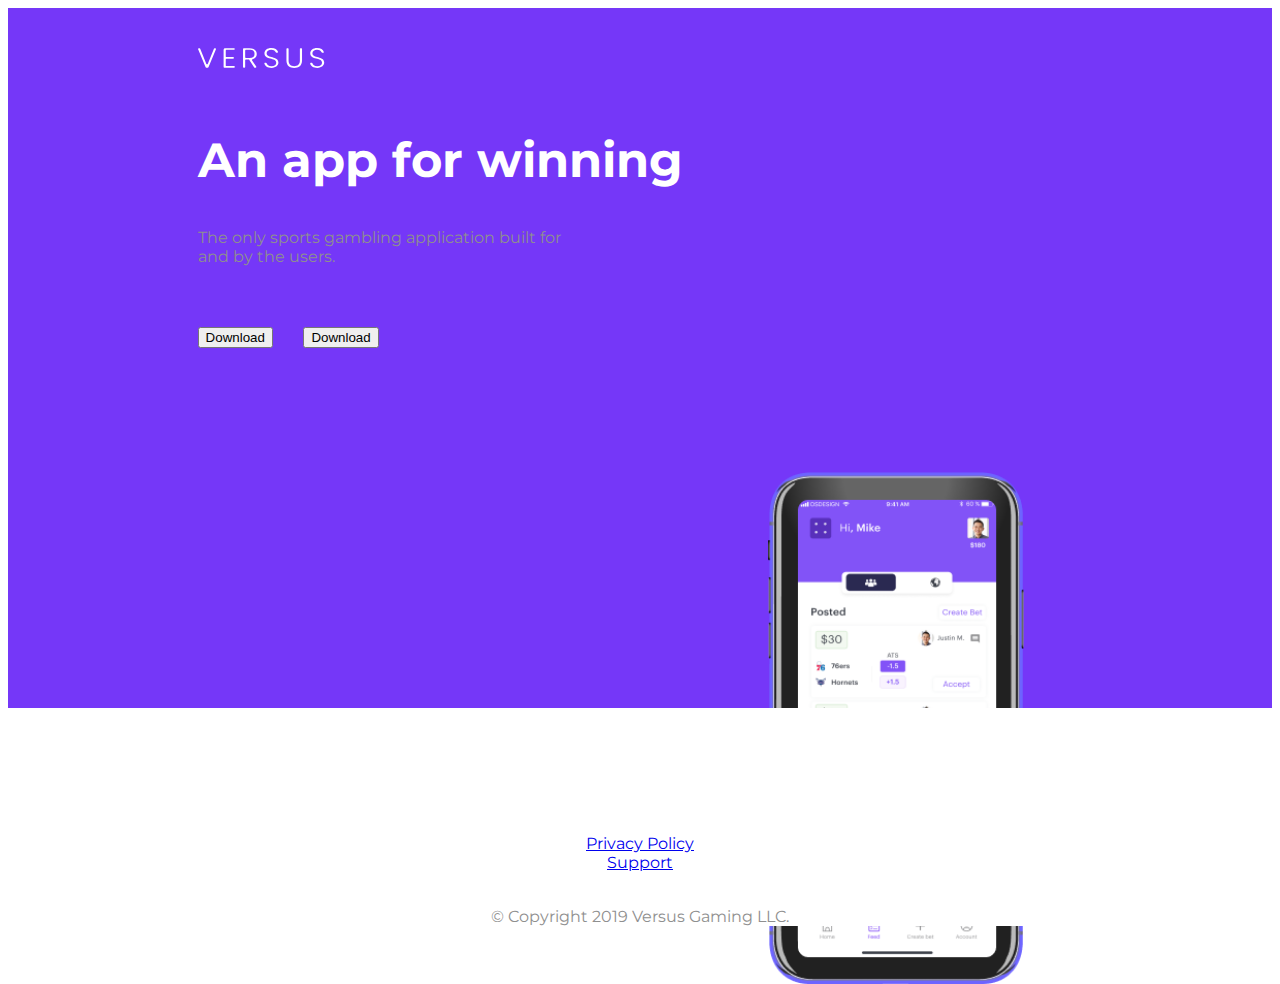
<file: index.html>
<!DOCTYPE html>
<html>

<head>
  <meta charset="utf-8">
  <meta name="viewport" content="width=device-width, initial-scale=1">
  <link rel="icon" href="images/Vector.ico">
  <!-- Bootstrap CSS -->
  <link href="https://cdn.jsdelivr.net/npm/bootstrap@5.1.3/dist/css/bootstrap.min.css" rel="stylesheet" integrity="sha384-1BmE4kWBq78iYhFldvKuhfTAU6auU8tT94WrHftjDbrCEXSU1oBoqyl2QvZ6jIW3" crossorigin="anonymous">
  <title>Versus</title>
  <link rel="stylesheet" href="css/styles.css">

  <!-- Font Awesome Icons -->
  <link rel="stylesheet" href="https://use.fontawesome.com/releases/v5.15.4/css/all.css" integrity="sha384-DyZ88mC6Up2uqS4h/KRgHuoeGwBcD4Ng9SiP4dIRy0EXTlnuz47vAwmeGwVChigm" crossorigin="anonymous">

  <!-- Google Fonts -->
  <link rel="preconnect" href="https://fonts.googleapis.com">
  <link rel="preconnect" href="https://fonts.gstatic.com" crossorigin>
  <link href="https://fonts.googleapis.com/css2?family=Montserrat:wght@400;700;800;900&family=Ubuntu&display=swap" rel="stylesheet">
</head>

<body>
  <script src="https://cdn.jsdelivr.net/npm/bootstrap@5.1.3/dist/js/bootstrap.bundle.min.js" integrity="sha384-ka7Sk0Gln4gmtz2MlQnikT1wXgYsOg+OMhuP+IlRH9sENBO0LRn5q+8nbTov4+1p" crossorigin="anonymous"></script>
  <section id="title" class="colored-section">

    <div class="container-fluid">


    <!-- Title -->
    <div class="row">
      <div class="col-lg-6">
        <img class="logo" src="images/Group.svg" alt="">
        <h1 class="big-heading">An app for winning</h1>
        <p> The only sports gambling application built for <br> and by the users. </p>
        <button type="button" class="btn btn-dark btn-lg download-button"><i class="fab fa-apple"></i> Download</button>
        <button type="button" class="btn btn-outline-light btn-lg download-button"><i class="fab fa-google-play"></i> Download</button>
      </div>
      <div class="phone-image col-lg-6">
        <img class="iphone" src="images/iPhone X - Silver.png" alt="iphone-mockup">

      </div>

    </div>
  </div>

    </section>


  <!-- Footer -->
<section id="footer">
<div class="footer">
  <footer class="white section">
    <div><a class="footer-link" href="privacy.html">Privacy Policy</a></div>
    <div><a class="footer-link" href="support.html">Support</a></div>
    <div class="">
        <i class="ic fab fa-twitter"></i>
        <i class="ic fab fa-facebook"></i>
        <i class="ic fab fa-instagram-square"></i>
        <i class="ic fas fa-envelope"></i>
        <p>© Copyright 2019 Versus Gaming LLC.</p>
      </div>
  </footer>
</div>

</section>



</body>

</html>
</file>
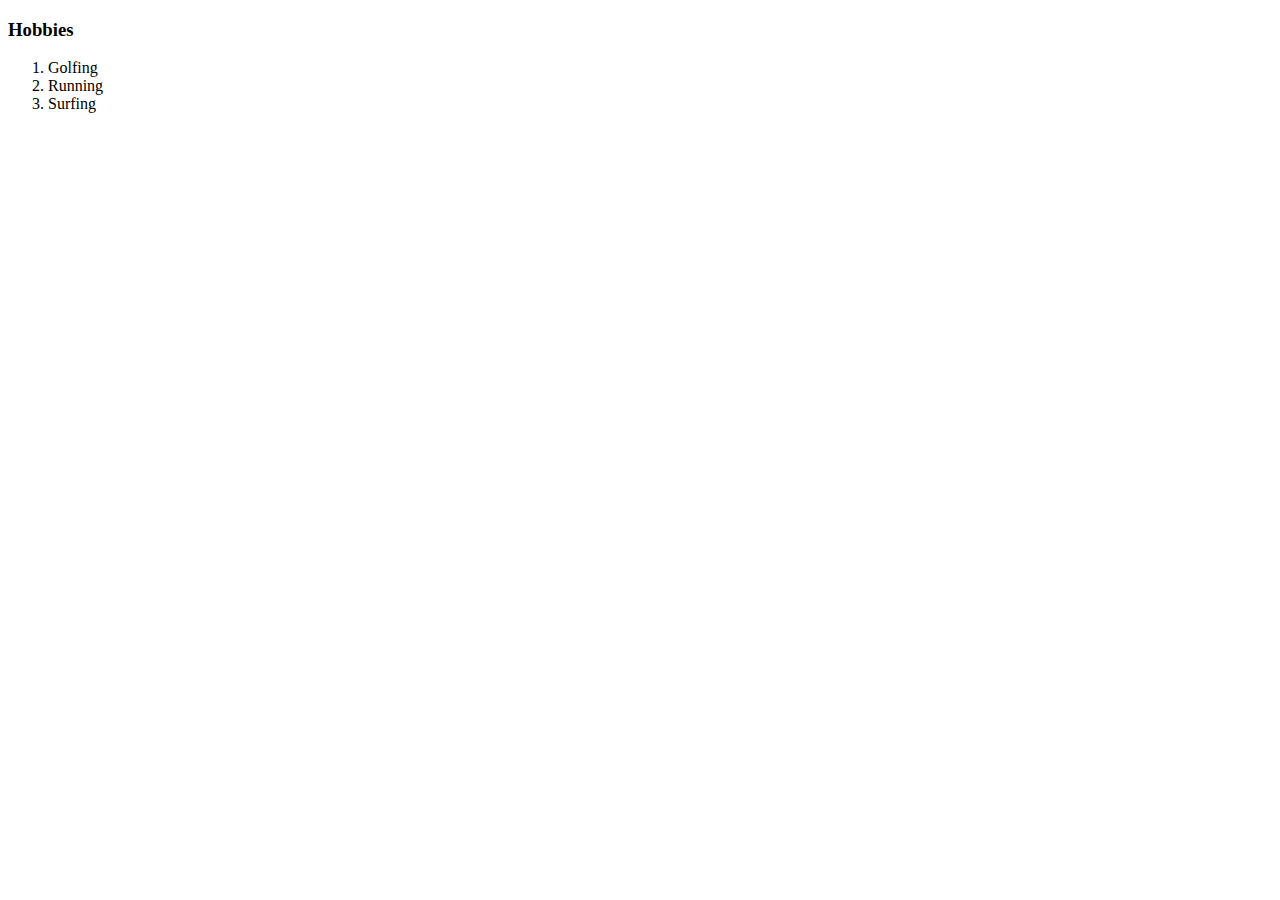
<file: hobbies.html>
<!DOCTYPE html>
<html lang="en" dir="ltr">
  <head>
    <meta charset="utf-8">
    <title>My Hobbies</title>
  </head>
  <body>
    <h3>Hobbies</h3>
    <ol>
      <li>Golfing</li>
      <li>Running</li>
      <li>Surfing</li>
    </ol>
  </body>
</html>
</file>
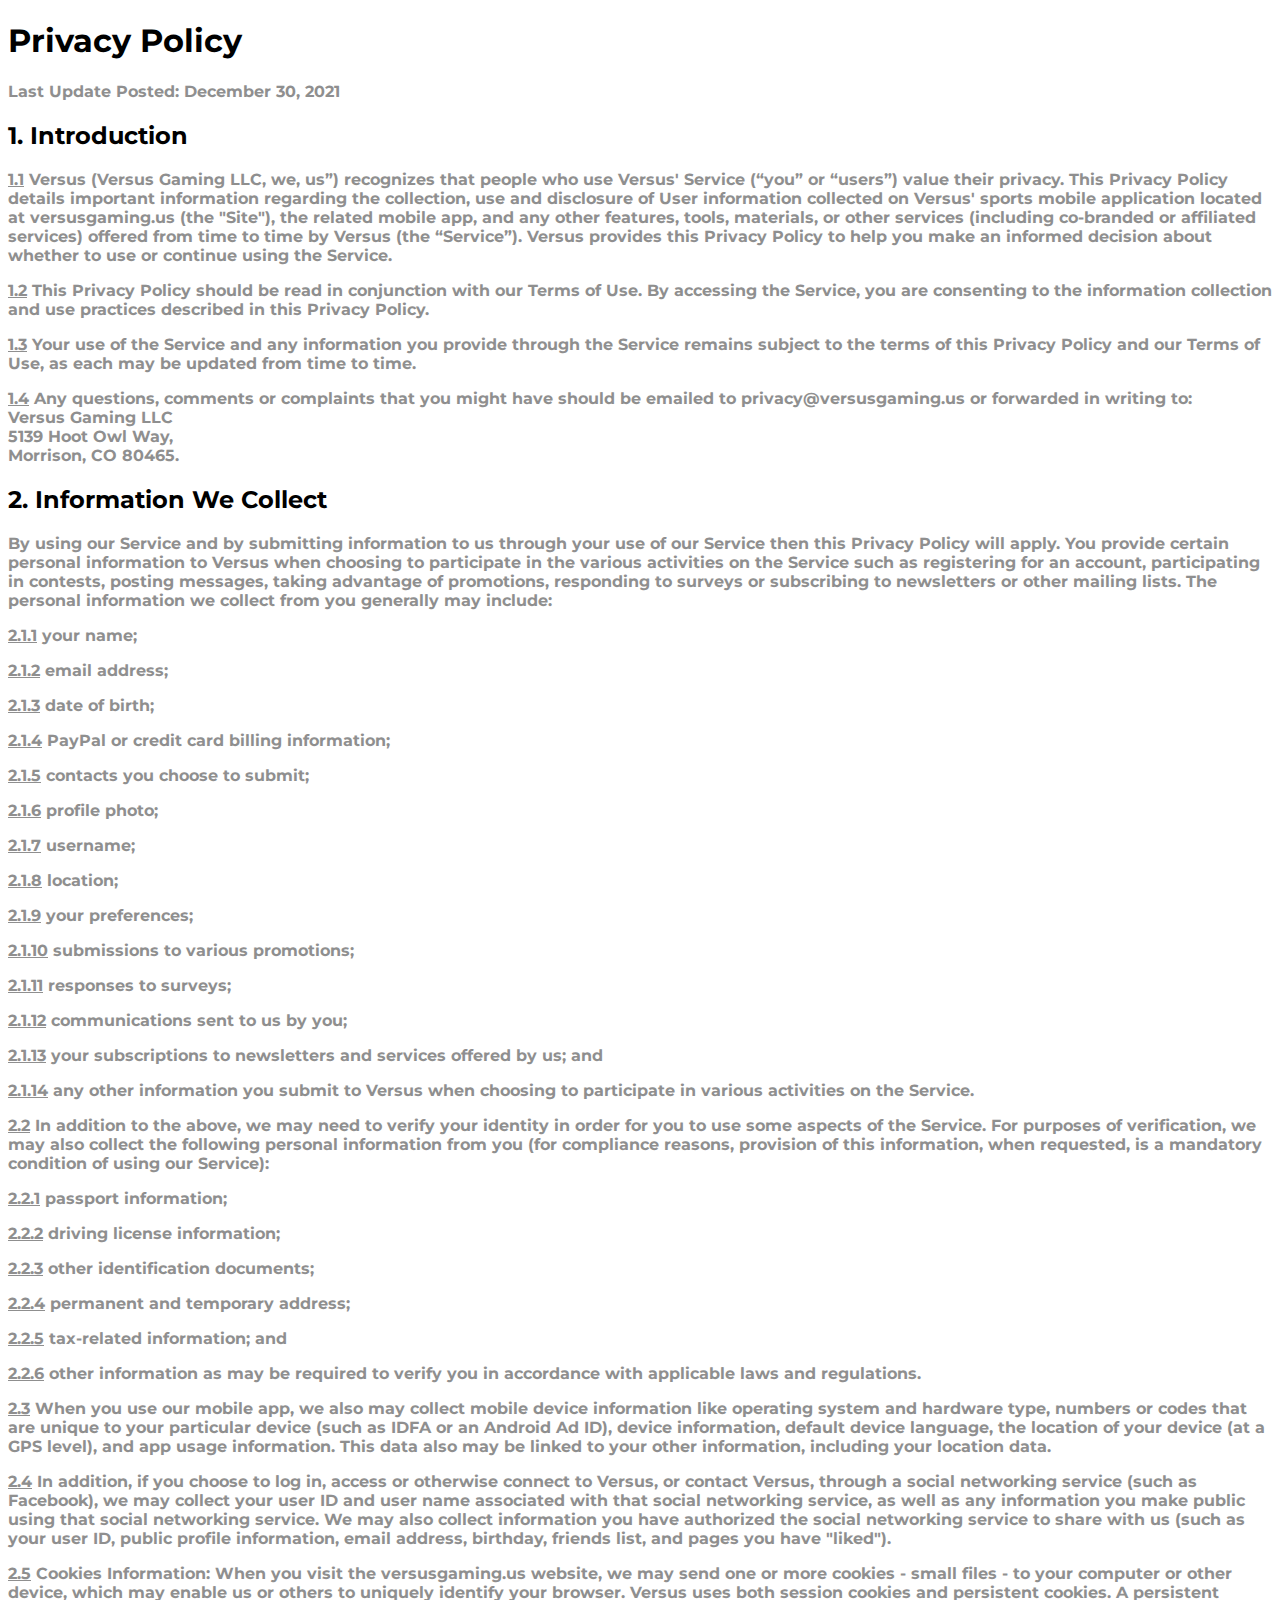
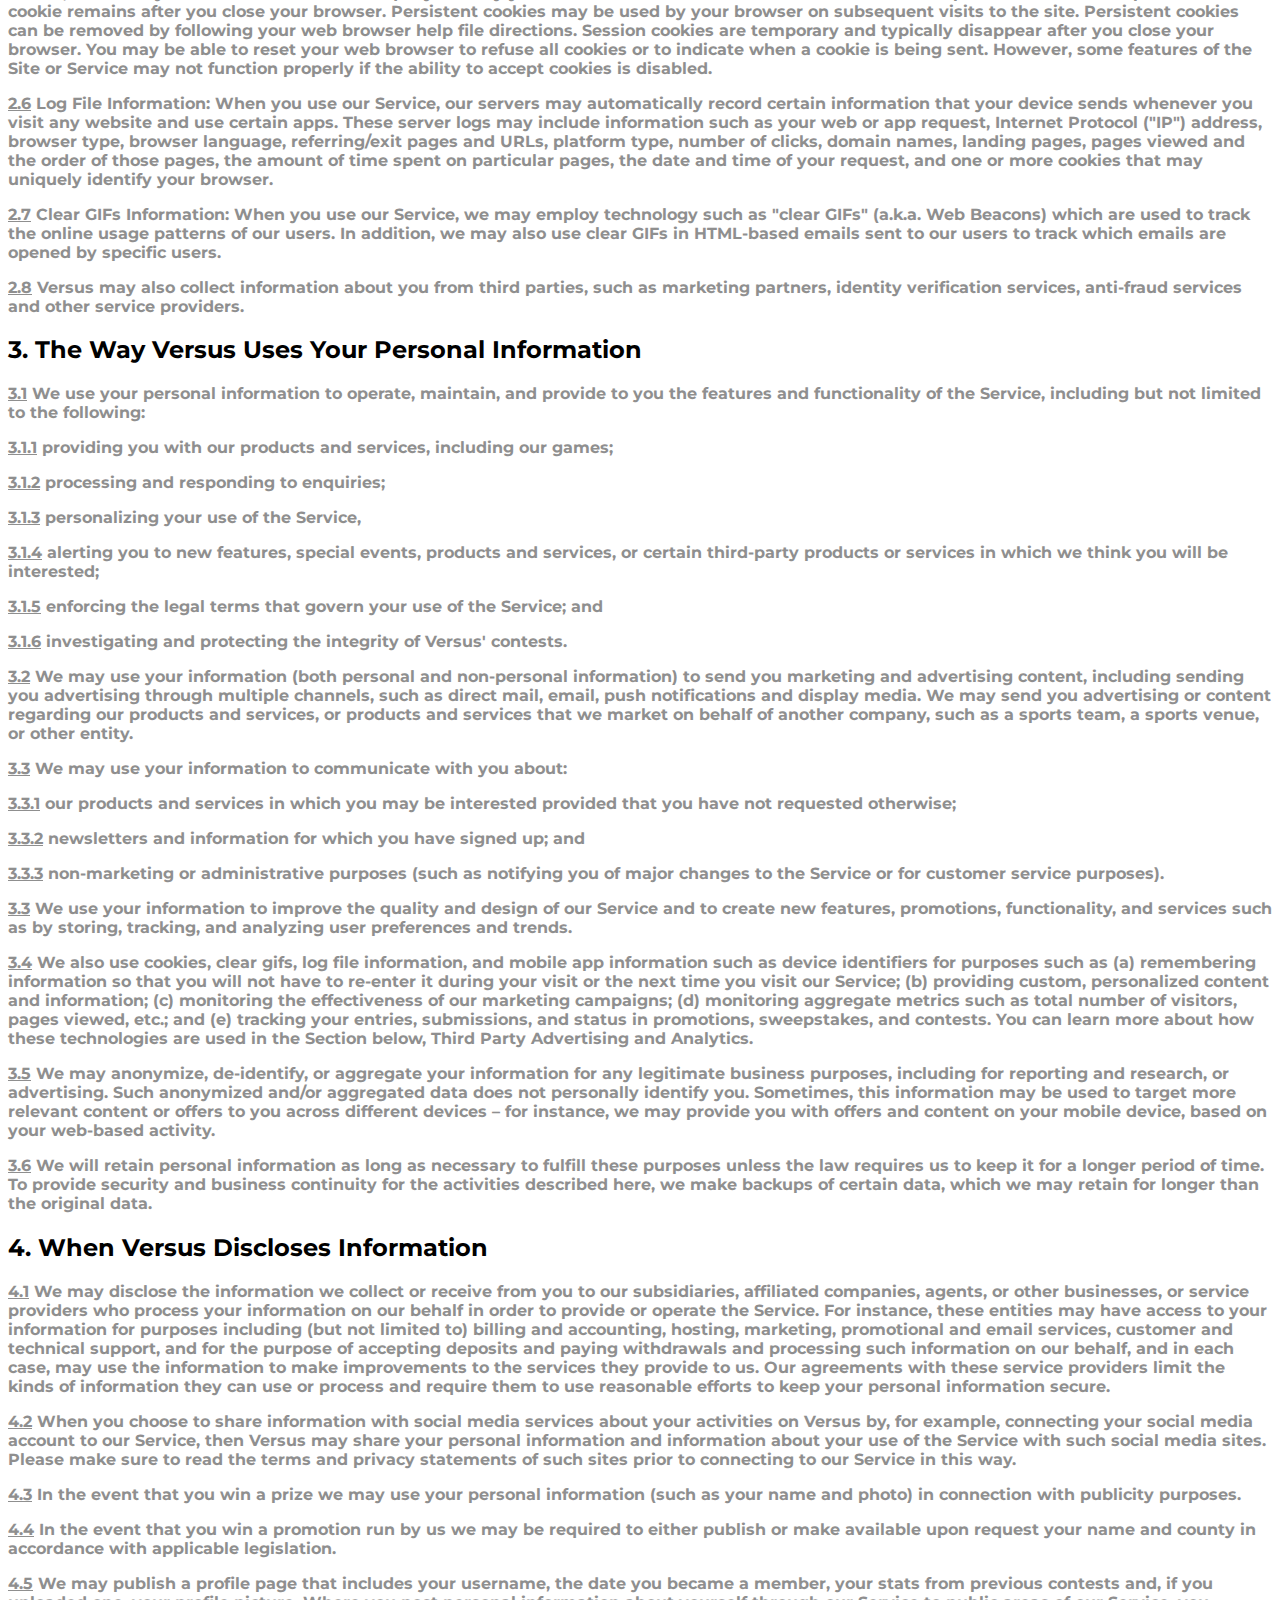
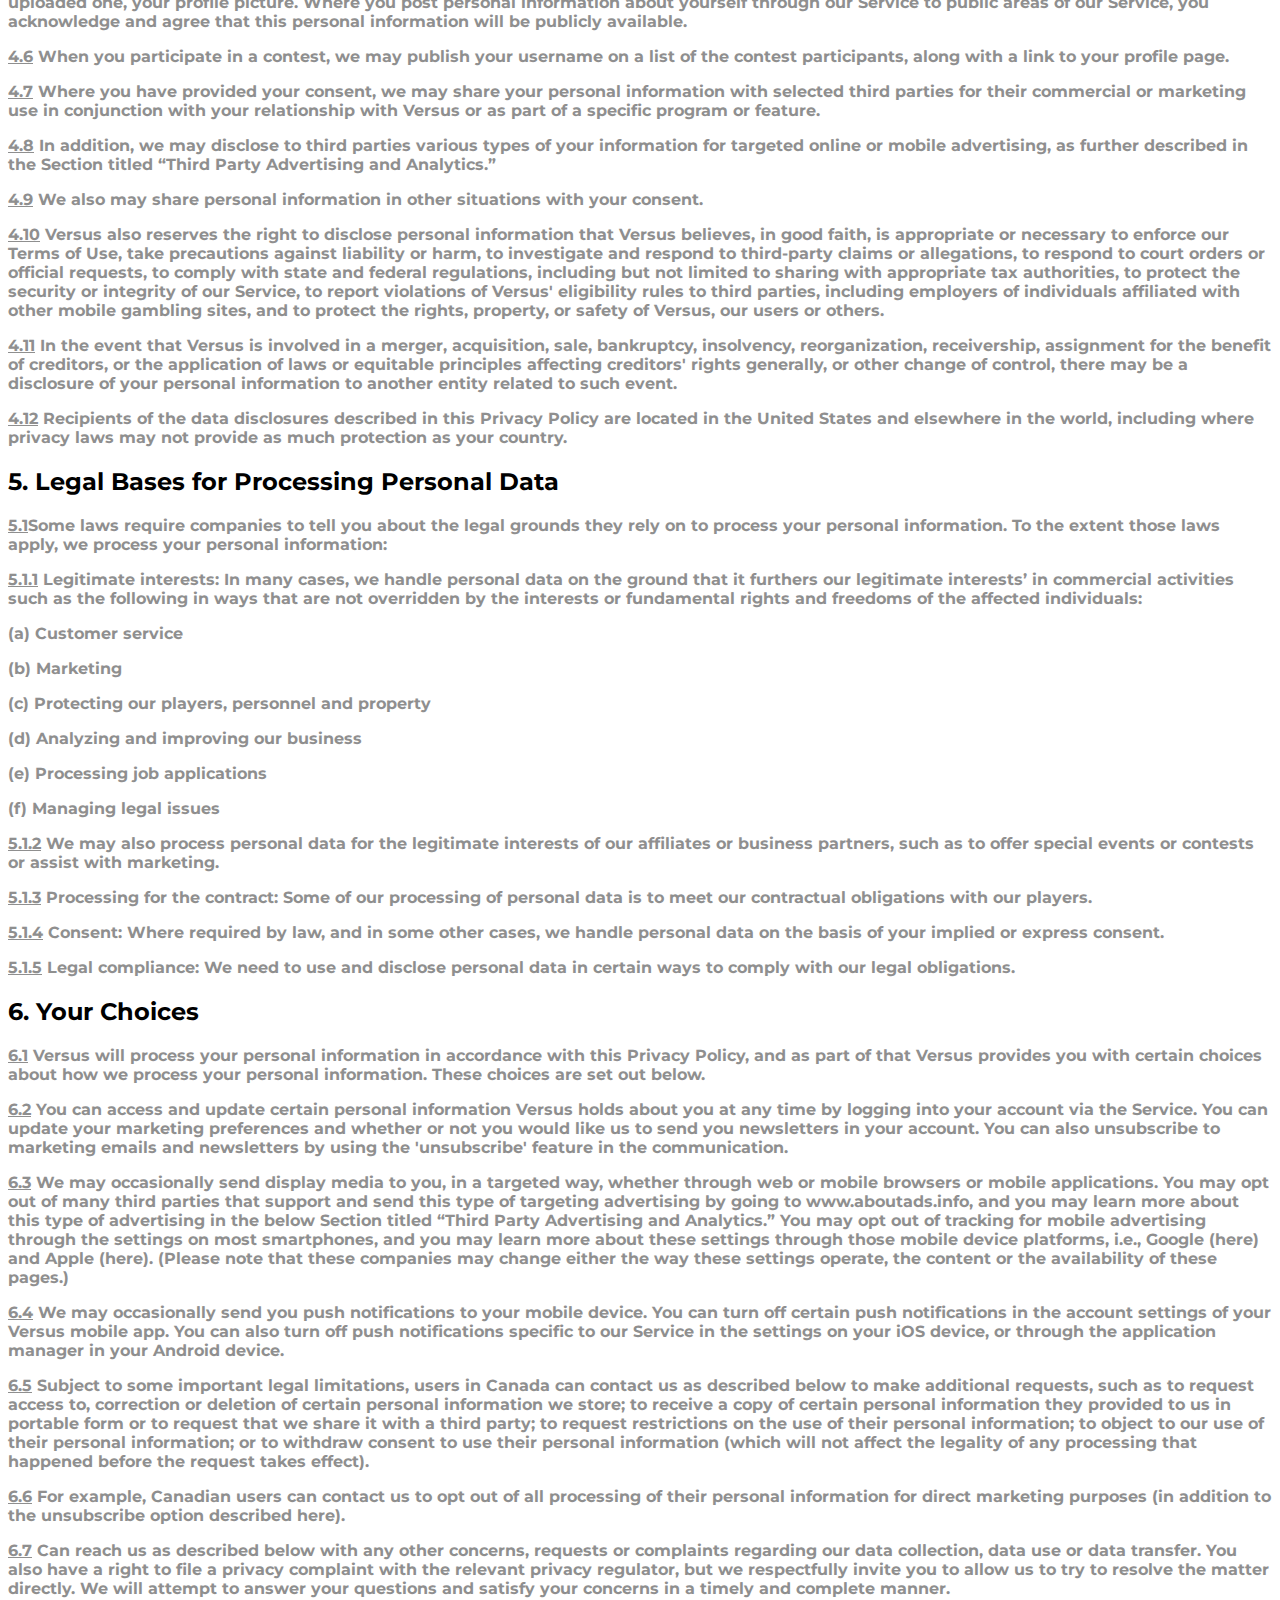
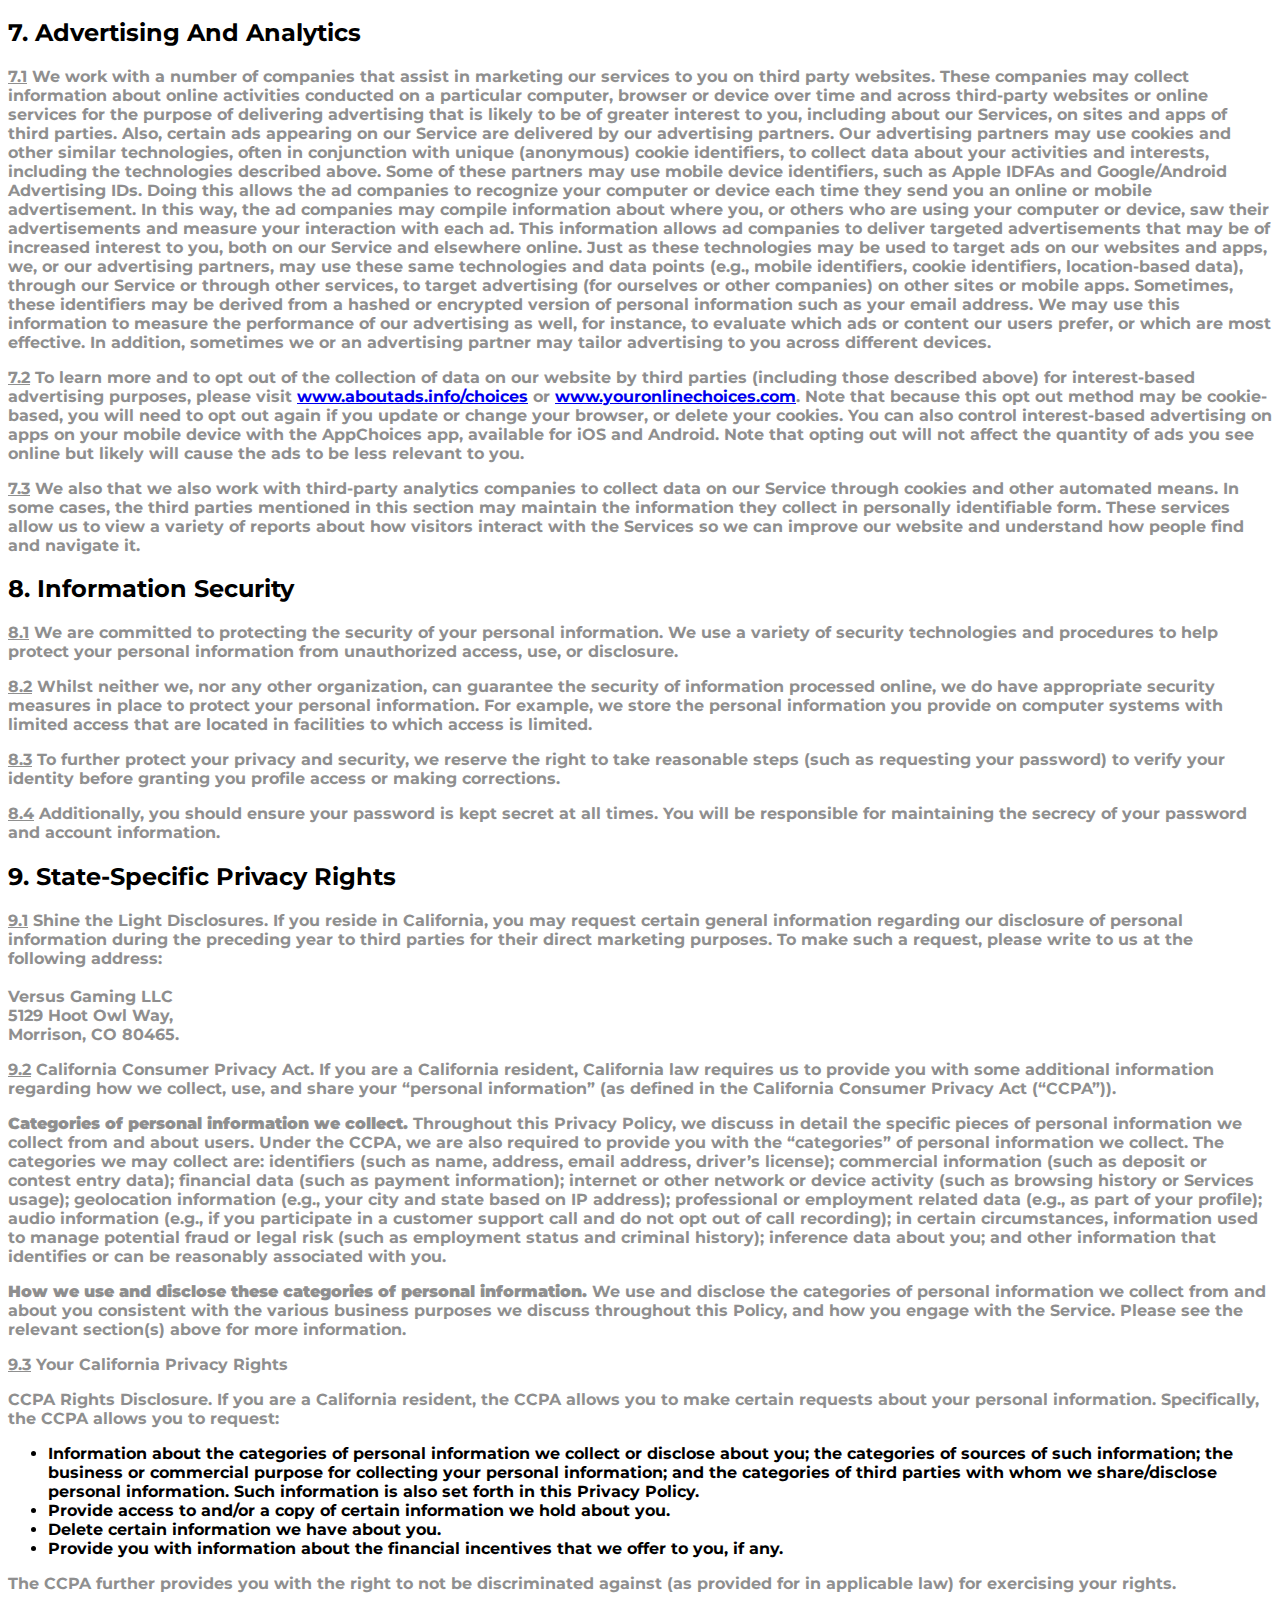
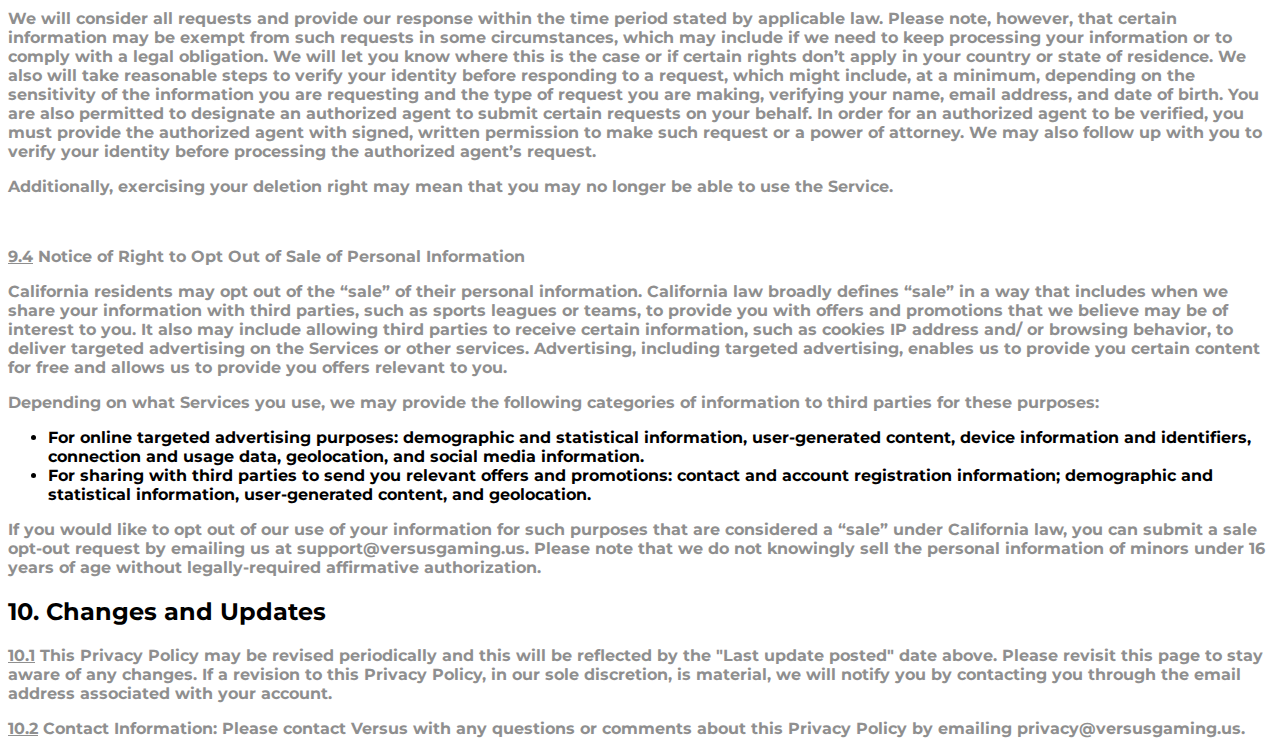
<file: privacy.html>
<!DOCTYPE html>
<html lang="en" dir="ltr">
<head>
  <meta charset="utf-8">
  <meta name="viewport" content="width=device-width, initial-scale=1">
  <link rel="icon" href="favicon.ico">
  <!-- Bootstrap CSS -->
  <link href="https://cdn.jsdelivr.net/npm/bootstrap@5.1.3/dist/css/bootstrap.min.css" rel="stylesheet" integrity="sha384-1BmE4kWBq78iYhFldvKuhfTAU6auU8tT94WrHftjDbrCEXSU1oBoqyl2QvZ6jIW3" crossorigin="anonymous">
  <title>Privacy Policy</title>
  <link rel="stylesheet" href="css/privacystyles.css">

  <!-- Font Awesome Icons -->
  <link rel="stylesheet" href="https://use.fontawesome.com/releases/v5.15.4/css/all.css" integrity="sha384-DyZ88mC6Up2uqS4h/KRgHuoeGwBcD4Ng9SiP4dIRy0EXTlnuz47vAwmeGwVChigm" crossorigin="anonymous">

  <!-- Google Fonts -->
  <link rel="preconnect" href="https://fonts.googleapis.com">
  <link rel="preconnect" href="https://fonts.gstatic.com" crossorigin>
  <link href="https://fonts.googleapis.com/css2?family=Montserrat:wght@400;700;800;900&family=Ubuntu&display=swap" rel="stylesheet">
</head>
  <body>
    <h1 class = "main-title">Privacy Policy</h1>
    <p>Last Update Posted: December 30, 2021</p>
    <h2>1. Introduction</h2>
    <p><u>1.1</u> Versus (Versus Gaming LLC, we, us”) recognizes that people who use Versus' Service (“you” or “users”) value their privacy. This Privacy Policy details important information regarding the collection, use and disclosure of User information collected on Versus' sports mobile application located at versusgaming.us (the "Site"), the related mobile app, and any other features, tools, materials, or other services (including co-branded or affiliated services) offered from time to time by Versus (the “Service”). Versus provides this Privacy Policy to help you make an informed decision about whether to use or continue using the Service.</p>
    <p><u>1.2</u> This Privacy Policy should be read in conjunction with our Terms of Use. By accessing the Service, you are consenting to the information collection and use practices described in this Privacy Policy.</p>
    <p><u>1.3</u> Your use of the Service and any information you provide through the Service remains subject to the terms of this Privacy Policy and our Terms of Use, as each may be updated from time to time.</p>
    <p><u>1.4</u> Any questions, comments or complaints that you might have should be emailed to privacy@versusgaming.us or forwarded in writing to:<br />
    Versus Gaming LLC <br />
    5139 Hoot Owl Way, <br />
    Morrison, CO 80465.</p>
    <h2>2. Information We Collect</h2>
    <p>By using our Service and by submitting information to us through your use of our Service then this Privacy Policy will apply. You provide certain personal information to Versus when choosing to participate in the various activities on the Service such as registering for an account, participating in contests, posting messages, taking advantage of promotions, responding to surveys or subscribing to newsletters or other mailing lists. The personal information we collect from you generally may include:   </p>
    <p><u>2.1.1</u> your name;
    </p>
    <p><u>2.1.2</u> email address;
    </p>
    <p><u>2.1.3</u> date of birth;
    </p>
    <p><u>2.1.4</u> PayPal or credit card billing information;
    </p>
    <p><u>2.1.5</u> contacts you choose to submit;
    </p>
    <p><u>2.1.6</u> profile photo;
    </p>
    <p><u>2.1.7</u> username;
    </p>
    <p><u>2.1.8</u> location;
    </p>
    <p><u>2.1.9</u> your preferences;
    </p>
    <p><u>2.1.10</u> submissions to various promotions;
    </p>
    <p><u>2.1.11</u> responses to surveys;
    </p>
    <p><u>2.1.12</u> communications sent to us by you;
    </p>
    <p><u>2.1.13</u> your subscriptions to newsletters and services offered by us; and
    </p>
    <p><u>2.1.14</u> any other information you submit to Versus when choosing to participate in various activities on the Service.
    </p>
    <p><u>2.2</u> In addition to the above, we may need to verify your identity in order for you to use some aspects of the Service. For purposes of verification, we may also collect the following personal information from you (for compliance reasons, provision of this information, when requested, is a mandatory condition of using our Service):
    </p>
    <p><u>2.2.1</u> passport information;
    </p>
    <p><u>2.2.2</u> driving license information;
    </p>
    <p><u>2.2.3</u> other identification documents;
    </p>
    <p><u>2.2.4</u> permanent and temporary address;
    </p>
    <p><u>2.2.5</u> tax-related information; and
    </p>
    <p><u>2.2.6</u> other information as may be required to verify you in accordance with applicable laws and regulations.
    </p>
    <p><u>2.3</u> When you use our mobile app, we also may collect mobile device information like operating system and hardware type, numbers or codes that are unique to your particular device (such as IDFA or an Android Ad ID), device information, default device language, the location of your device (at a GPS level), and app usage information. This data also may be linked to your other information, including your location data.
    </p>
    <p><u>2.4</u> In addition, if you choose to log in, access or otherwise connect to Versus, or contact Versus, through a social networking service (such as Facebook), we may collect your user ID and user name associated with that social networking service, as well as any information you make public using that social networking service. We may also collect information you have authorized the social networking service to share with us (such as your user ID, public profile information, email address, birthday, friends list, and pages you have "liked").
    </p>
    <p><u>2.5</u> Cookies Information: When you visit the versusgaming.us website, we may send one or more cookies - small files - to your computer or other device, which may enable us or others to uniquely identify your browser. Versus uses both session cookies and persistent cookies. A persistent cookie remains after you close your browser. Persistent cookies may be used by your browser on subsequent visits to the site. Persistent cookies can be removed by following your web browser help file directions. Session cookies are temporary and typically disappear after you close your browser. You may be able to reset your web browser to refuse all cookies or to indicate when a cookie is being sent. However, some features of the Site or Service may not function properly if the ability to accept cookies is disabled.
    </p>
    <p><u>2.6</u> Log File Information: When you use our Service, our servers may automatically record certain information that your device sends whenever you visit any website and use certain apps. These server logs may include information such as your web or app request, Internet Protocol ("IP") address, browser type, browser language, referring/exit pages and URLs, platform type, number of clicks, domain names, landing pages, pages viewed and the order of those pages, the amount of time spent on particular pages, the date and time of your request, and one or more cookies that may uniquely identify your browser.
    </p>
    <p><u>2.7</u> Clear GIFs Information: When you use our Service, we may employ technology such as "clear GIFs" (a.k.a. Web Beacons) which are used to track the online usage patterns of our users. In addition, we may also use clear GIFs in HTML-based emails sent to our users to track which emails are opened by specific users.
    </p>
    <p><u>2.8</u> Versus may also collect information about you from third parties, such as marketing partners, identity verification services, anti-fraud services and other service providers.
    </p>
    <h2>3. The Way Versus Uses Your Personal Information</h2>
    <p><u>3.1</u> We use your personal information to operate, maintain, and provide to you the features and functionality of the Service, including but not limited to the following:</p>
    <p><u>3.1.1</u> providing you with our products and services, including our games;</p>
    <p class=""><u>3.1.2</u> processing and responding to enquiries;</p>
    <p class=""><u>3.1.3</u> personalizing your use of the Service,</p>
    <p class=""><u>3.1.4</u> alerting you to new features, special events, products and services, or certain third-party products or services in which we think you will be interested;</p>
    <p class=""><u>3.1.5</u> enforcing the legal terms that govern your use of the Service; and</p>
    <p class=""><u>3.1.6</u> investigating and protecting the integrity of Versus' contests.</p>
    <p><u>3.2</u> We may use your information (both personal and non-personal information) to send you marketing and advertising content, including sending you advertising through multiple channels, such as direct mail, email, push notifications and display media. We may send you advertising or content regarding our products and services, or products and services that we market on behalf of another company, such as a sports team, a sports venue, or other entity.</p>
    <p><u>3.3</u> We may use your information to communicate with you about:</p>
    <p class=""><u>3.3.1</u> our products and services in which you may be interested provided that you have not requested otherwise;</p>
    <p class=""><u>3.3.2</u> newsletters and information for which you have signed up; and</p>
    <p class=""><u>3.3.3</u> non-marketing or administrative purposes (such as notifying you of major changes to the Service or for customer service purposes).</p>
    <p><u>3.3</u> We use your information to improve the quality and design of our Service and to create new features, promotions, functionality, and services such as by storing, tracking, and analyzing user preferences and trends.</p>
    <p><u>3.4</u> We also use cookies, clear gifs, log file information, and mobile app information such as device identifiers for purposes such as (a) remembering information so that you will not have to re-enter it during your visit or the next time you visit our Service; (b) providing custom, personalized content and information; (c) monitoring the effectiveness of our marketing campaigns; (d) monitoring aggregate metrics such as total number of visitors, pages viewed, etc.; and (e) tracking your entries, submissions, and status in promotions, sweepstakes, and contests. You can learn more about how these technologies are used in the Section below, Third Party Advertising and Analytics.</p>
    <p><u>3.5</u> We may anonymize, de-identify, or aggregate your information for any legitimate business purposes, including for reporting and research, or advertising. Such anonymized and/or aggregated data does not personally identify you. Sometimes, this information may be used to target more relevant content or offers to you across different devices – for instance, we may provide you with offers and content on your mobile device, based on your web-based activity.</p>
    <p><u>3.6</u> We will retain personal information as long as necessary to fulfill these purposes unless the law requires us to keep it for a longer period of time. To provide security and business continuity for the activities described here, we make backups of certain data, which we may retain for longer than the original data.</p>
    <h2>4. When Versus Discloses Information</h2>
    <p><u>4.1</u> We may disclose the information we collect or receive from you to our subsidiaries, affiliated companies, agents, or other businesses, or service providers who process your information on our behalf in order to provide or operate the Service. For instance, these entities may have access to your information for purposes including (but not limited to) billing and accounting, hosting, marketing, promotional and email services, customer and technical support, and for the purpose of accepting deposits and paying withdrawals and processing such information on our behalf, and in each case, may use the information to make improvements to the services they provide to us. Our agreements with these service providers limit the kinds of information they can use or process and require them to use reasonable efforts to keep your personal information secure.</p>
    <p><u>4.2</u> When you choose to share information with social media services about your activities on Versus by, for example, connecting your social media account to our Service, then Versus may share your personal information and information about your use of the Service with such social media sites. Please make sure to read the terms and privacy statements of such sites prior to connecting to our Service in this way.</p>
    <p><u>4.3</u> In the event that you win a prize we may use your personal information (such as your name and photo) in connection with publicity purposes.</p>
    <p><u>4.4</u> In the event that you win a promotion run by us we may be required to either publish or make available upon request your name and county in accordance with applicable legislation.</p>
    <p><u>4.5</u> We may publish a profile page that includes your username, the date you became a member, your stats from previous contests and, if you uploaded one, your profile picture. Where you post personal information about yourself through our Service to public areas of our Service, you acknowledge and agree that this personal information will be publicly available.</p>
    <p><u>4.6</u> When you participate in a contest, we may publish your username on a list of the contest participants, along with a link to your profile page.</p>
    <p><u>4.7</u> Where you have provided your consent, we may share your personal information with selected third parties for their commercial or marketing use in conjunction with your relationship with Versus or as part of a specific program or feature.</p>
    <p><u>4.8</u> In addition, we may disclose to third parties various types of your information for targeted online or mobile advertising, as further described in the Section titled “Third Party Advertising and Analytics.”</p>
    <p><u>4.9</u> We also may share personal information in other situations with your consent.</p>
    <p><u>4.10</u> Versus also reserves the right to disclose personal information that Versus believes, in good faith, is appropriate or necessary to enforce our Terms of Use, take precautions against liability or harm, to investigate and respond to third-party claims or allegations, to respond to court orders or official requests, to comply with state and federal regulations, including but not limited to sharing with appropriate tax authorities, to protect the security or integrity of our Service, to report violations of Versus' eligibility rules to third parties, including employers of individuals affiliated with other mobile gambling sites, and to protect the rights, property, or safety of Versus, our users or others.</p>
    <p><u>4.11</u> In the event that Versus is involved in a merger, acquisition, sale, bankruptcy, insolvency, reorganization, receivership, assignment for the benefit of creditors, or the application of laws or equitable principles affecting creditors' rights generally, or other change of control, there may be a disclosure of your personal information to another entity related to such event.</p>
    <p><u>4.12</u> Recipients of the data disclosures described in this Privacy Policy are located in the United States and elsewhere in the world, including where privacy laws may not provide as much protection as your country.</p>
    <h2>5. Legal Bases for Processing Personal Data</h2>
    <p><u>5.1</u>Some laws require companies to tell you about the legal grounds they rely on to process your personal information. To the extent those laws apply, we process your personal information:</p>
    <p class=""><u>5.1.1</u> Legitimate interests: In many cases, we handle personal data on the ground that it furthers our legitimate interests’ in commercial activities such as the following in ways that are not overridden by the interests or fundamental rights and freedoms of the affected individuals:</p>
    <div class="">
<p class="">(a) Customer service</p>

<p class="">(b) Marketing</p>

<p class="">(c) Protecting our players, personnel and property</p>

<p class="">(d) Analyzing and improving our business</p>

<p class="">(e) Processing job applications</p>

<p class="">(f) Managing legal issues</p>
</div>
    <p class="indented-item"><u>5.1.2</u> We may also process personal data for the legitimate interests of our affiliates or business partners, such as to offer special events or contests or assist with marketing.</p>
    <p class="indented-item"><u>5.1.3</u> Processing for the contract: Some of our processing of personal data is to meet our contractual obligations with our players.</p>
    <p class="indented-item"><u>5.1.4</u> Consent: Where required by law, and in some other cases, we handle personal data on the basis of your implied or express consent.</p>
    <p class="indented-item"><u>5.1.5</u> Legal compliance: We need to use and disclose personal data in certain ways to comply with our legal obligations.</p>
    <h2>6. Your Choices</h2>
    <p><u>6.1</u> Versus will process your personal information in accordance with this Privacy Policy, and as part of that Versus provides you with certain choices about how we process your personal information. These choices are set out below.</p>
    <p><u>6.2</u> You can access and update certain personal information Versus holds about you at any time by logging into your account via the Service. You can update your marketing preferences and whether or not you would like us to send you newsletters in your account. You can also unsubscribe to marketing emails and newsletters by using the 'unsubscribe' feature in the communication.</p>
    <p><u>6.3</u> We may occasionally send display media to you, in a targeted way, whether through web or mobile browsers or mobile applications. You may opt out of many third parties that support and send this type of targeting advertising by going to www.aboutads.info, and you may learn more about this type of advertising in the below Section titled “Third Party Advertising and Analytics.” You may opt out of tracking for mobile advertising through the settings on most smartphones, and you may learn more about these settings through those mobile device platforms, i.e., Google (here) and Apple (here). (Please note that these companies may change either the way these settings operate, the content or the availability of these pages.)</p>
    <p><u>6.4</u> We may occasionally send you push notifications to your mobile device. You can turn off certain push notifications in the account settings of your Versus mobile app. You can also turn off push notifications specific to our Service in the settings on your iOS device, or through the application manager in your Android device.</p>
    <p><u>6.5</u> Subject to some important legal limitations, users in Canada can contact us as described below to make additional requests, such as to request access to, correction or deletion of certain personal information we store; to receive a copy of certain personal information they provided to us in portable form or to request that we share it with a third party; to request restrictions on the use of their personal information; to object to our use of their personal information; or to withdraw consent to use their personal information (which will not affect the legality of any processing that happened before the request takes effect).</p>
    <p><u>6.6</u> For example, Canadian users can contact us to opt out of all processing of their personal information for direct marketing purposes (in addition to the unsubscribe option described here).</p>
    <p><u>6.7</u> Can reach us as described below with any other concerns, requests or complaints regarding our data collection, data use or data transfer. You also have a right to file a privacy complaint with the relevant privacy regulator, but we respectfully invite you to allow us to try to resolve the matter directly. We will attempt to answer your questions and satisfy your concerns in a timely and complete manner.</p>
    <h2>7. Advertising And Analytics</h2>
    <p><u>7.1</u> We work with a number of companies that assist in marketing our services to you on third party websites. These companies may collect information about online activities conducted on a particular computer, browser or device over time and across third-party websites or online services for the purpose of delivering advertising that is likely to be of greater interest to you, including about our Services, on sites and apps of third parties. Also, certain ads appearing on our Service are delivered by our advertising partners. Our advertising partners may use cookies and other similar technologies, often in conjunction with unique (anonymous) cookie identifiers, to collect data about your activities and interests, including the technologies described above. Some of these partners may use mobile device identifiers, such as Apple IDFAs and Google/Android Advertising IDs. Doing this allows the ad companies to recognize your computer or device each time they send you an online or mobile advertisement. In this way, the ad companies may compile information about where you, or others who are using your computer or device, saw their advertisements and measure your interaction with each ad. This information allows ad companies to deliver targeted advertisements that may be of increased interest to you, both on our Service and elsewhere online. Just as these technologies may be used to target ads on our websites and apps, we, or our advertising partners, may use these same technologies and data points (e.g., mobile identifiers, cookie identifiers, location-based data), through our Service or through other services, to target advertising (for ourselves or other companies) on other sites or mobile apps. Sometimes, these identifiers may be derived from a hashed or encrypted version of personal information such as your email address. We may use this information to measure the performance of our advertising as well, for instance, to evaluate which ads or content our users prefer, or which are most effective. In addition, sometimes we or an advertising partner may tailor advertising to you across different devices.</p>
    <p><u>7.2</u> To learn more and to opt out of the collection of data on our website by third parties (including those described above) for interest-based advertising purposes, please visit <a href="https://www.aboutads.info/choices">www.aboutads.info/choices</a> or <a href="https://www.youronlinechoices.com">www.youronlinechoices.com</a>. Note that because this opt out method may be cookie-based, you will need to opt out again if you update or change your browser, or delete your cookies. You can also control interest-based advertising on apps on your mobile device with the AppChoices app, available for iOS and Android. Note that opting out will not affect the quantity of ads you see online but likely will cause the ads to be less relevant to you.</p>
    <p><u>7.3</u> We also that we also work with third-party analytics companies to collect data on our Service through cookies and other automated means. In some cases, the third parties mentioned in this section may maintain the information they collect in personally identifiable form. These services allow us to view a variety of reports about how visitors interact with the Services so we can improve our website and understand how people find and navigate it.</p>
    <h2>8. Information Security</h2>
    <p><u>8.1</u> We are committed to protecting the security of your personal information. We use a variety of security technologies and procedures to help protect your personal information from unauthorized access, use, or disclosure.</p>
    <p><u>8.2</u> Whilst neither we, nor any other organization, can guarantee the security of information processed online, we do have appropriate security measures in place to protect your personal information. For example, we store the personal information you provide on computer systems with limited access that are located in facilities to which access is limited.</p>
    <p><u>8.3</u> To further protect your privacy and security, we reserve the right to take reasonable steps (such as requesting your password) to verify your identity before granting you profile access or making corrections.</p>
    <p><u>8.4</u> Additionally, you should ensure your password is kept secret at all times. You will be responsible for maintaining the secrecy of your password and account information.</p>
    <h2>9. State-Specific Privacy Rights</h2>
    <p><u>9.1</u> Shine the Light Disclosures. If you reside in California, you may request certain general information regarding our disclosure of personal information during the preceding year to third parties for their direct marketing purposes. To make such a request, please write to us at the following address:<br>
<br>
Versus Gaming LLC<br>
5129 Hoot Owl Way,<br>
Morrison, CO 80465.</p>
    <p><u>9.2</u> California Consumer Privacy Act. If you are a California resident, California law requires us to provide you with some additional information regarding how we collect, use, and share your “personal information” (as defined in the California Consumer Privacy Act (“CCPA”)).</p>
    <p><b>Categories of personal information we collect.</b> Throughout this Privacy Policy, we discuss in detail the specific pieces of personal information we collect from and about users. Under the CCPA, we are also required to provide you with the “categories” of personal information we collect. The categories we may collect are: identifiers (such as name, address, email address, driver’s license); commercial information (such as deposit or contest entry data); financial data (such as payment information); internet or other network or device activity (such as browsing history or Services usage); geolocation information (e.g., your city and state based on IP address); professional or employment related data (e.g., as part of your profile); audio information (e.g., if you participate in a customer support call and do not opt out of call recording); in certain circumstances, information used to manage potential fraud or legal risk (such as employment status and criminal history); inference data about you; and other information that identifies or can be reasonably associated with you. </p>
    <p><b>How we use and disclose these categories of personal information.</b> We use and disclose the categories of personal information we collect from and about you consistent with the various business purposes we discuss throughout this Policy, and how you engage with the Service. Please see the relevant section(s) above for more information.</p>
    <p><u>9.3</u> Your California Privacy Rights</p>
    <p>CCPA Rights Disclosure. If you are a California resident, the CCPA allows you to make certain requests about your personal information. Specifically, the CCPA allows you to request:</p>
    <ul>
	<li>Information about the categories of personal information we collect or disclose about you; the categories of sources of such information; the business or commercial purpose for collecting your personal information; and the categories of third parties with whom we share/disclose personal information. Such information is also set forth in this Privacy Policy.</li>
	<li>Provide access to and/or a copy of certain information we hold about you.</li>
	<li>Delete certain information we have about you.</li>
	<li>Provide you with information about the financial incentives that we offer to you, if any.</li>
</ul>
    <p>The CCPA further provides you with the right to not be discriminated against (as provided for in applicable law) for exercising your rights.</p>
    <p>We will consider all requests and provide our response within the time period stated by applicable law. Please note, however, that certain information may be exempt from such requests in some circumstances, which may include if we need to keep processing your information or to comply with a legal obligation. We will let you know where this is the case or if certain rights don’t apply in your country or state of residence. We also will take reasonable steps to verify your identity before responding to a request, which might include, at a minimum, depending on the sensitivity of the information you are requesting and the type of request you are making, verifying your name, email address, and date of birth. You are also permitted to designate an authorized agent to submit certain requests on your behalf. In order for an authorized agent to be verified, you must provide the authorized agent with signed, written permission to make such request or a power of attorney. We may also follow up with you to verify your identity before processing the authorized agent’s request.</p>
    <p>Additionally, exercising your deletion right may mean that you may no longer be able to use the Service.</p>
    <!-- <p>If you would like further information regarding your legal rights under California law or would like to exercise any of them, please contact us at 800-555-5555 or via our web form <a href="https://versusgaming.us">here.</a></p> -->
    <p>&nbsp;</p>
    <p><u>9.4</u> Notice of Right to Opt Out of Sale of Personal Information</p>
    <p>California residents may opt out of the “sale” of their personal information. California law broadly defines “sale” in a way that includes when we share your information with third parties, such as sports leagues or teams, to provide you with offers and promotions that we believe may be of interest to you. It also may include allowing third parties to receive certain information, such as cookies IP address and/ or browsing behavior, to deliver targeted advertising on the Services or other services. Advertising, including targeted advertising, enables us to provide you certain content for free and allows us to provide you offers relevant to you.</p>
    <p>Depending on what Services you use, we may provide the following categories of information to third parties for these purposes:</p>
    <ul>
	<li>For online targeted advertising purposes: demographic and statistical information, user-generated content, device information and identifiers, connection and usage data, geolocation, and social media information.</li>
	<li>For sharing with third parties to send you relevant offers and promotions: contact and account registration information; demographic and statistical information, user-generated content, and geolocation.</li>
</ul>
    <p>If you would like to opt out of our use of your information for such purposes that are considered a “sale” under California law, you can submit a sale opt-out request by emailing us at support@versusgaming.us. Please note that we do not knowingly sell the personal information of minors under 16 years of age without legally-required affirmative authorization.</p>
    <h2>10. Changes and Updates</h2>
    <p><u>10.1</u> This Privacy Policy may be revised periodically and this will be reflected by the "Last update posted" date above. Please revisit this page to stay aware of any changes. If a revision to this Privacy Policy, in our sole discretion, is material, we will notify you by contacting you through the email address associated with your account.</p>
    <p><u>10.2</u> Contact Information: Please contact Versus with any questions or comments about this Privacy Policy by emailing privacy@versusgaming.us.</p>





    <!-- <hr> -->

  </body>
</html>



<!-- <form class="" action="mailto:mrytower5@gmail.com" method="post" enctype="text/plain">
  <label>Your Name: </label>
  <input type="text" name="yourName" value=""><br>
  <label>Your Email: </label>
  <input type="email" name="yourEmail" value=""><br>
  <label>Your Message: </label><br>
  <textarea name="yourMessage" rows="10" cols="30"></textarea><br>
  <input type="submit" name="">

</form> -->
</file>
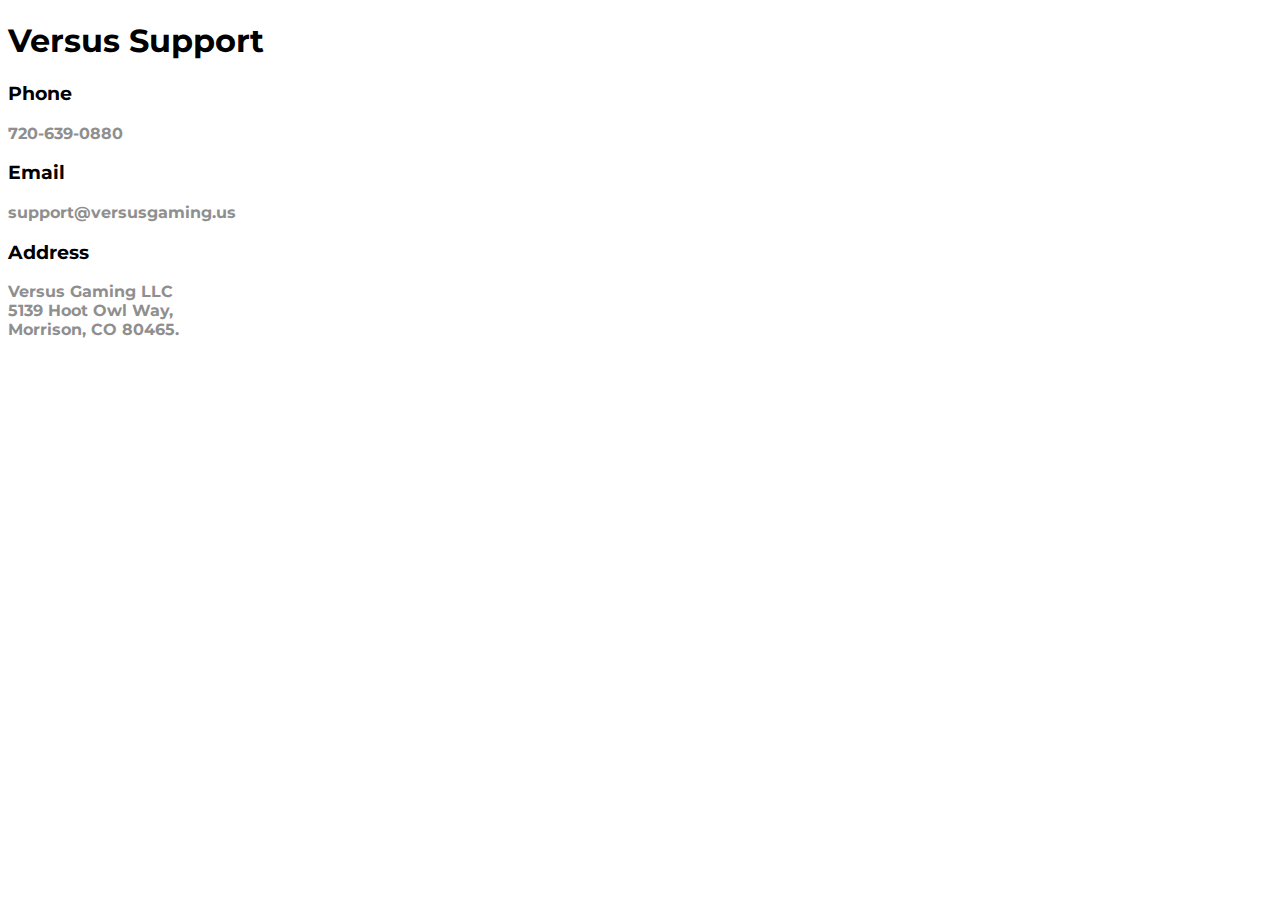
<file: support.html>
<!DOCTYPE html>
<html lang="en" dir="ltr">
<head>
  <meta charset="utf-8">
  <meta name="viewport" content="width=device-width, initial-scale=1">
  <link rel="icon" href="favicon.ico">
  <!-- Bootstrap CSS -->
  <link href="https://cdn.jsdelivr.net/npm/bootstrap@5.1.3/dist/css/bootstrap.min.css" rel="stylesheet" integrity="sha384-1BmE4kWBq78iYhFldvKuhfTAU6auU8tT94WrHftjDbrCEXSU1oBoqyl2QvZ6jIW3" crossorigin="anonymous">
  <title>Support</title>
  <link rel="stylesheet" href="css/privacystyles.css">

  <!-- Font Awesome Icons -->
  <link rel="stylesheet" href="https://use.fontawesome.com/releases/v5.15.4/css/all.css" integrity="sha384-DyZ88mC6Up2uqS4h/KRgHuoeGwBcD4Ng9SiP4dIRy0EXTlnuz47vAwmeGwVChigm" crossorigin="anonymous">

  <!-- Google Fonts -->
  <link rel="preconnect" href="https://fonts.googleapis.com">
  <link rel="preconnect" href="https://fonts.gstatic.com" crossorigin>
  <link href="https://fonts.googleapis.com/css2?family=Montserrat:wght@400;700;800;900&family=Ubuntu&display=swap" rel="stylesheet">
</head>
  <body>
    <h1>Versus Support</h1>
    <h3>Phone</h3>
    <p>720-639-0880</p>
    <h3>Email</h3>
    <p>support@versusgaming.us</p>
    <h3>Address</h3>
    <p>Versus Gaming LLC <br />
    5139 Hoot Owl Way, <br />
    Morrison, CO 80465.</p>

  </body>
</html>
</file>
<file: css/styles.css>
body{
  font-family: "Montserrat", sans-serif;
  text-align: center;
}
/* Containers */

.container-fluid{
  padding-top: 25%;
}

/* Sections */

.colored-section {
 background-color: #7537F8;
 color: #fff;
 height: 700px;
}

.white-section {
 background-color: #fff;
}


h1, h2, h3, h4, h5, h6 {
  font-family: "Montserrat";
  font-weight: bold;
}

p {
  color: #8f8f8f;
}

/* Headings */

.big-heading {
  font-family: "Montserrat", sans-serif;
  line-height: 1.5;
  font-size: 3rem;
  font-weight: 700;
}

.section-heading {
  font-size: 3rem;
  line-height: 1.5rem;
}

/* Navigation Bar */
/* .navbar {
}

.navbar-brand {
  font-size: 1.85rem;
  font-family: "Ubuntu";
}

.nav-item {
  padding: 0 18px;
}

.nav-link {
  font-family: "Montserrat";
  font-size: 1.2rem;
  font-weight: lighter;
} */

/* Logo */
.logo {
  padding-bottom: 20px;
  padding-top: 40px;
  object-fit: cover;
}

/* Download Buttons */
.download-button {
  margin: 5% 3% 5% 0%;
}

/* Title Section */

#title .container-fluid {
  padding: .05px 15% 7%;
  text-align: left;
}

@media (max-width: 992px) { image display: none}{
  #title {
    text-align: left;
    font-size: 2rem;
  }

  .iphone {
    width: 75px;
    height: 75px; 
    position: absolute;
    background-repeat: no-repeat;

  }
}

/* Title Image */

.iphone {
  width: 20%;
  right: 20%;
  position: absolute;
  margin: 80px 0 200px 0;
}

/* Feature Section */
/* #features {
  background-color: #fff;
  position: relative;
  z-index: 1;
}

.feature-title {
  font-size: 1.5rem;
}

.fr {
  padding: 4.5%;
}

.fas {
  color: #ef8172;
  padding-bottom: 1rem;
}

.fas:hover {
  color: #ff4c68;
} */

/* Testimonials */
/* #testimonials {
  background-color: #ef8172;
}

.testimonial-text {
  font-size: 2.5rem;
  line-height: 1.5;
}

.testimonial-image {
  width: 10%;
  border-radius: 100%;
  margin: 20px;
}

#press {
  background-color: #ef8172;
  padding-bottom: 3%;
}

.press-logo {
  width: 15%;
  margin: 20px 20px 50px;
} */

/* Pricing Section */
/* .price-title {
  line-height: 1.5;
  font-size: 3rem;
}

.pricing-column {
  padding 3% 2%;
}

#pricing {
  padding: 100px;
}

#cta {
  background-color: #ff4c68;
  color: #fff;
}

.cta-heading {
  font-family: "Montserrat";
  font-weight: bold;
  font-size: 2.5rem;
  line-height: 1.5;
}

.cta-text {
    padding: 35px;
} */

/* Footer Section */

.ic {
  padding: 10px;
  color: black;
}

.ic:hover {
  color: gray;
}



.footer {
  padding-top: 10%;
  background-color: #fff;
  position: relative;
  z-index: 1;
}
</file>
<file: css/privacystyles.css>
body{
  font-family: "Montserrat", sans-serif;
  text-align: left;
  font-weight: bold; 
}

p {
  color: #8f8f8f;
}
</file>
